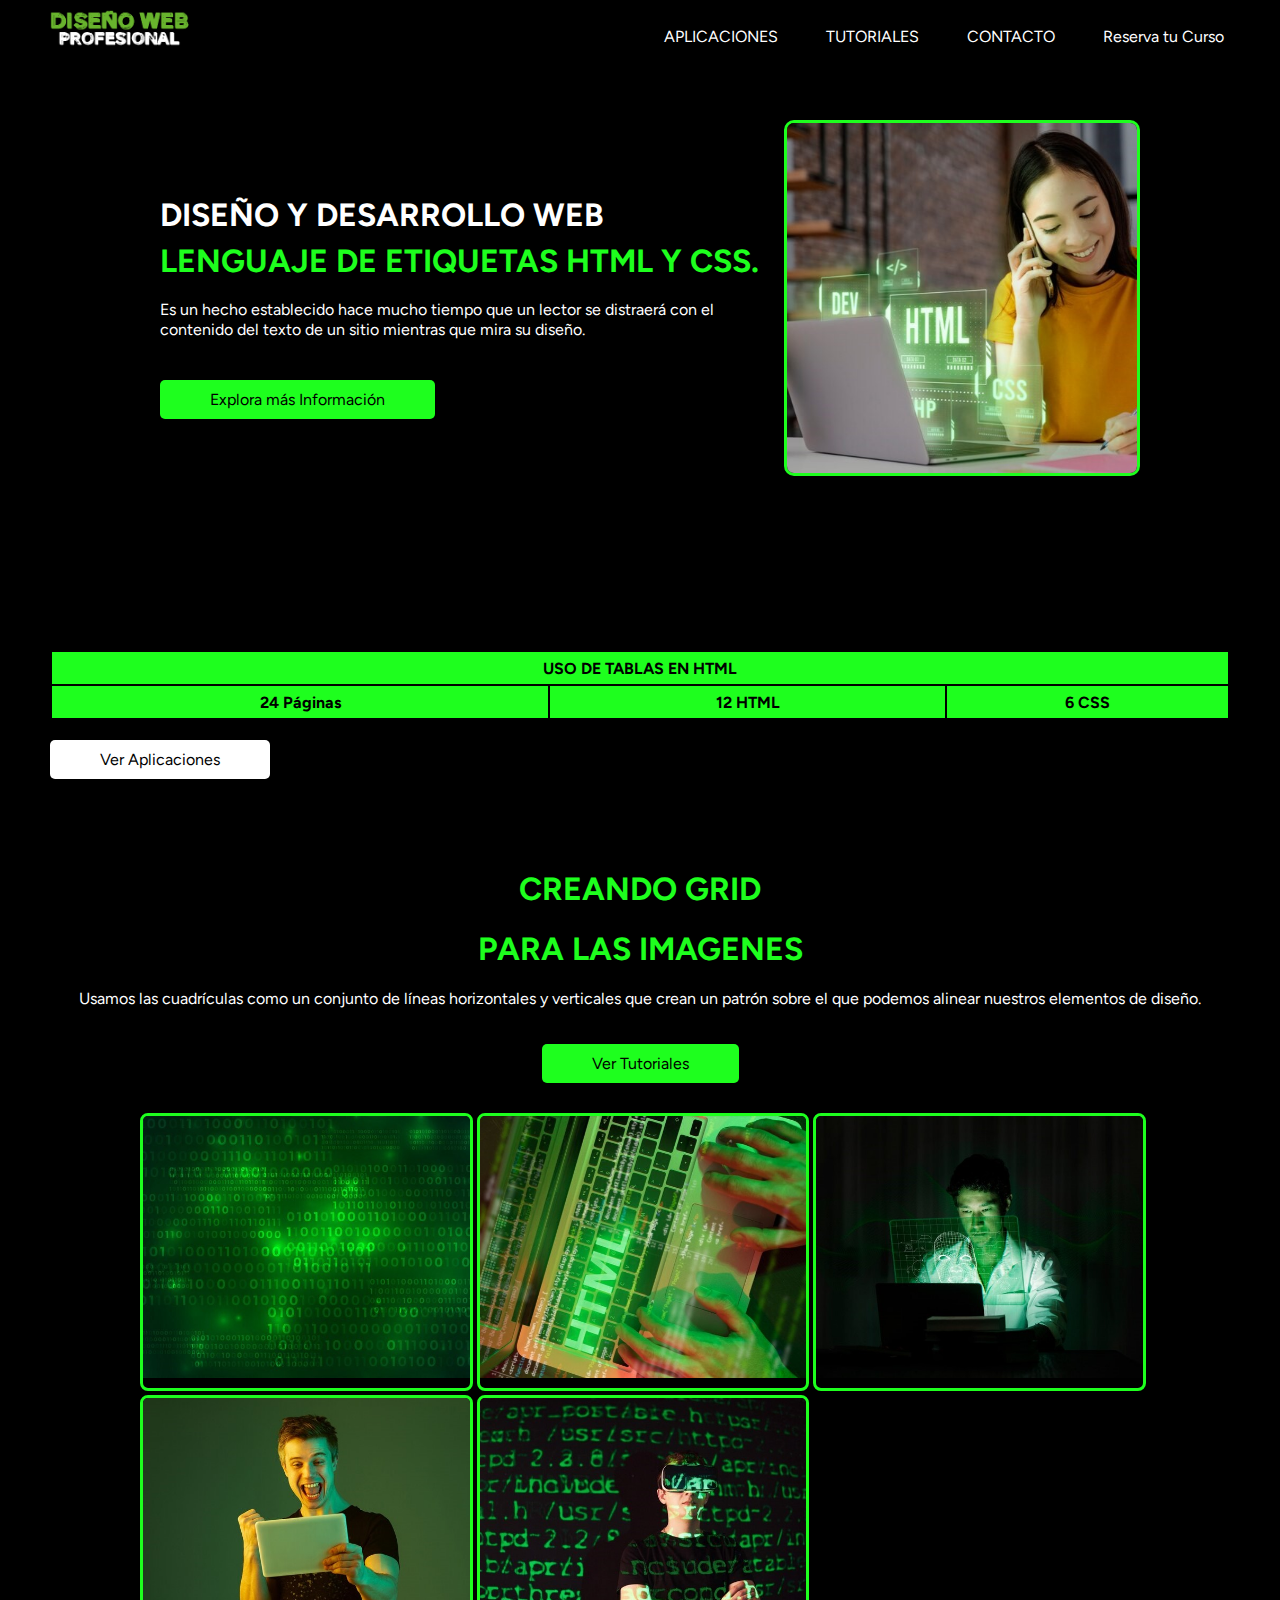
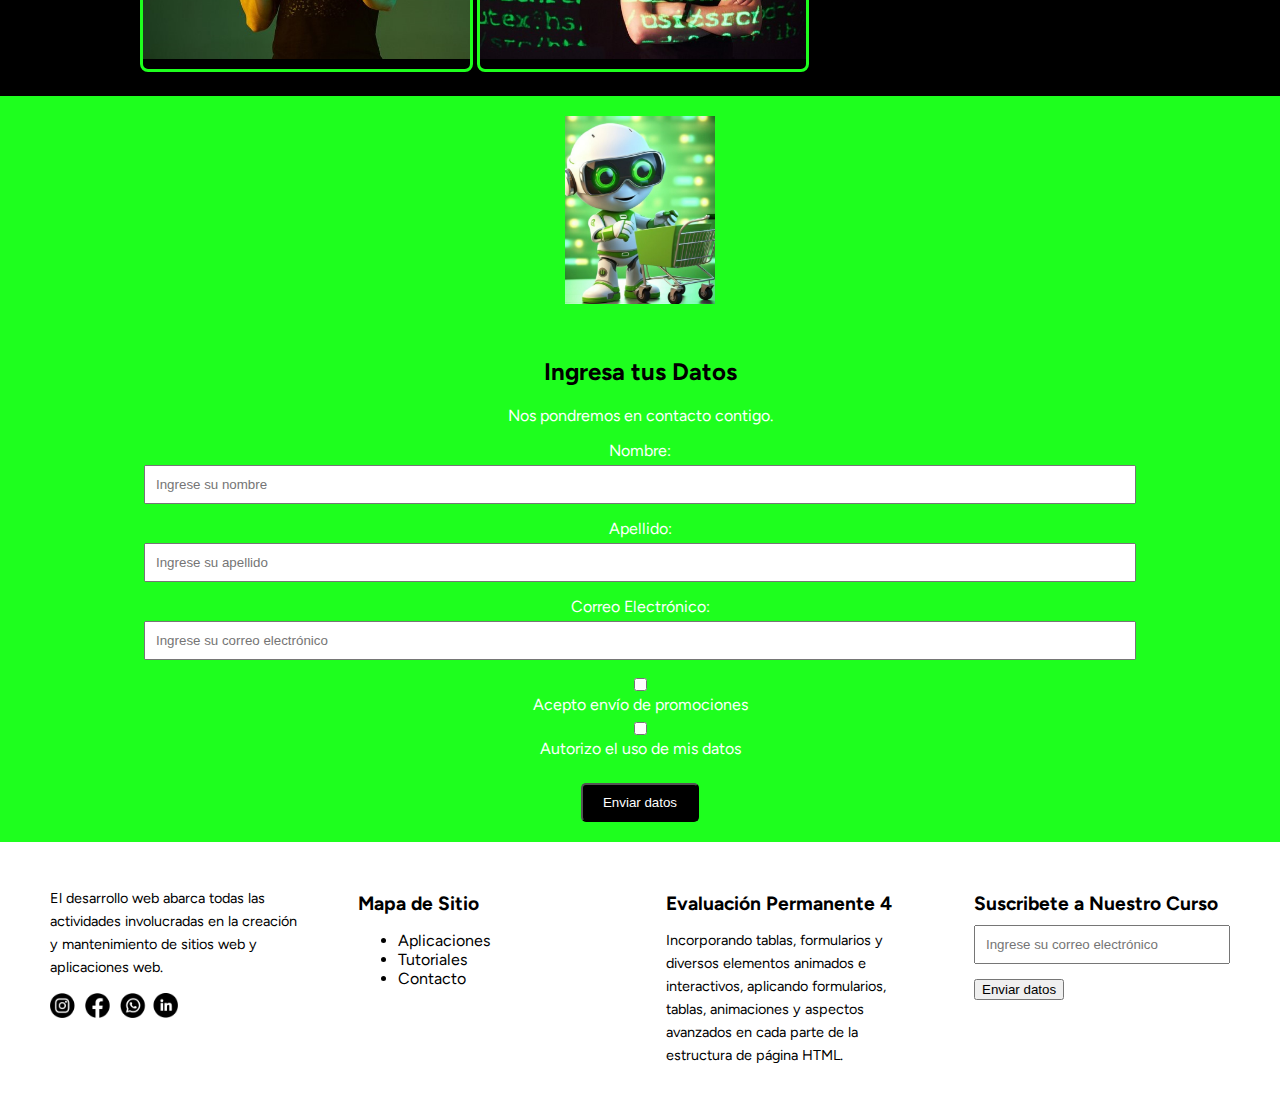
<file: ValentinaRodriguez_EvaFinal/index.html>
<!DOCTYPE html>
<html lang="es">
<head>
    <meta charset="UTF-8">
    <meta name="viewport" content="width=device-width, initial-scale=1.0">
    <title>EP4 DISEÑO WEB</title>
    <link rel="shortcut icon" href="image/favicon/robot01.png" type="image/x-icon">
    <link rel="stylesheet" href="css/inicio.css">
    <link href="https://fonts.googleapis.com/css2?family=Figtree:ital,wght@0,300..900;1,300..900&display=swap" rel="stylesheet">
</head>

<body>
    <header>
        <div class="cajaheader">
            <div class="logo">
                <a href="index.html"> <img src="image/logo.png"> </a>
            </div>
            <nav>
                <ul class="nav-menu">
                    <li><a href="aplicaciones.html" class="boton">APLICACIONES</a></li>
                    <li><a href="tutoriales.html" class="boton">TUTORIALES</a></li>
                    <li><a href="contacto.html" class="boton">CONTACTO</a></li>
                    <li><a href="#">Reserva tu Curso</a></li>
                </ul>
                <div class="menu-toggle">
                    <span></span>
                    <span></span>
                    <span></span>
                </div>
            </nav>
        </div>
    </header> 
    <section class="seccion-uno">
        <div class="contenedor-uno">
            <div class="division">
                <h1 class="txblanco">DISEÑO Y DESARROLLO WEB</h1>
                <h1 class="txverde">LENGUAJE DE ETIQUETAS HTML Y CSS.</h1>
                <p>Es un hecho establecido hace mucho tiempo que un lector se distraerá con el contenido del texto de un sitio mientras que mira su diseño.</p>
                    <a href=""> Explora más Información </a>
            </div>
            <div class="robot">
                <img src="image/seccion1.jpg">
            </div>
        </div>
    </section>
    <section class="seccion-tabla">
        <table>
            <tr>
                <th colspan="3"> USO DE TABLAS EN HTML </th>
            </tr>
            <tr>
                <th>24 Páginas</th>
                <th>12 HTML</th>
                <th>6 CSS</th>
            </tr>
        </table>
        <a href="">Ver Aplicaciones</a>
    </section>
    <section class="seccion-grid">
        <div class="titulo-grid">
            <h1>CREANDO GRID</h1>
            <h1>PARA LAS IMAGENES</h1>
            <p>Usamos las cuadrículas como un conjunto de líneas horizontales y verticales que crean un patrón sobre el que podemos alinear nuestros elementos de diseño. </p>
        </div>
        <div class="boton-grid">
            <a href="">Ver Tutoriales</a>
        </div>
        <div class="grid">
            <div class="grid-item">
                <img src="image/inicio/gridimg1.jpg" alt="Imagen 1" class="grid-image">
            </div>
            <div class="grid-item">
                <img src="image/inicio/gridimg2.jpg" alt="Imagen 2" class="grid-image">
            </div>
            <div class="grid-item">
                <img src="image/inicio/gridimg3.jpg" alt="Imagen 3" class="grid-image">
            </div>
            <div class="grid-item">
                <img src="image/inicio/gridimg4.jpg" alt="Imagen 4" class="grid-image">
            </div>
            <div class="grid-item">
                <img src="image/inicio/gridimg5.jpg" alt="Imagen 5" class="grid-image">
            </div>
        </div>
    </section>
    <section class="seccion-form">
        <div class="img-form">
            <img src="image/formimg.jpg">
        </div>
        <div class="caja-form">
            <h2>Ingresa tus Datos</h2>
            <p>Nos pondremos en contacto contigo.</p>
            <form action="#" method="post">
              <label for="first-name">Nombre:</label>
              <input type="text" id="first-name" name="first-name" placeholder="Ingrese su nombre" required maxlength="50">
        
              <label for="last-name">Apellido:</label>
              <input type="text" id="last-name" name="last-name" placeholder="Ingrese su apellido" required maxlength="50">

              <label for="email">Correo Electrónico:</label>
              <input type="email" id="email" name="email" placeholder="Ingrese su correo electrónico" required maxlength="100">

              <div class="checkbox-label">
                <input type="checkbox" id="policy" name="policy" required>
                <label for="policy">Acepto envío de promociones</label>

                <input type="checkbox" id="authorization" name="authorization" required>
                <label for="authorization">Autorizo el uso de mis datos</label>
              </div>
        
              <div class="buttons">
                <button type="submit" class="submit-btn">Enviar datos</button>
              </div>
            </form>
          </div>
    </section>
    <footer>
        <div class="footer-container">
            <div class="footer-section">
                <p>El desarrollo web abarca todas las actividades involucradas en la creación y mantenimiento de sitios web y aplicaciones web.</p>
                <img src="image/icons.png">
            </div>
            <div class="footer-section">
                <h3>Mapa de Sitio</h3>
                <ul>
                    <li>Aplicaciones</li>
                    <li>Tutoriales</li>
                    <li>Contacto</li>
                </ul>
            </div>
            <div class="footer-section">
                <h3>Evaluación Permanente 4 </h3>
                <p>Incorporando tablas, formularios y diversos elementos animados e interactivos, aplicando formularios, tablas, animaciones y aspectos avanzados en cada parte de la estructura de página HTML.</p>
            </div>
            <div class="footer-section">
                <h3>Suscribete a Nuestro Curso</h3>
                <label for="email"></label>
                <input type="email" id="email" name="email" placeholder="Ingrese su correo electrónico" required maxlength="100">
                <button type="submit" class="submit-btn">Enviar datos</button>
            </div>
        </div>
    </footer>    
</body>
</html>
</file>
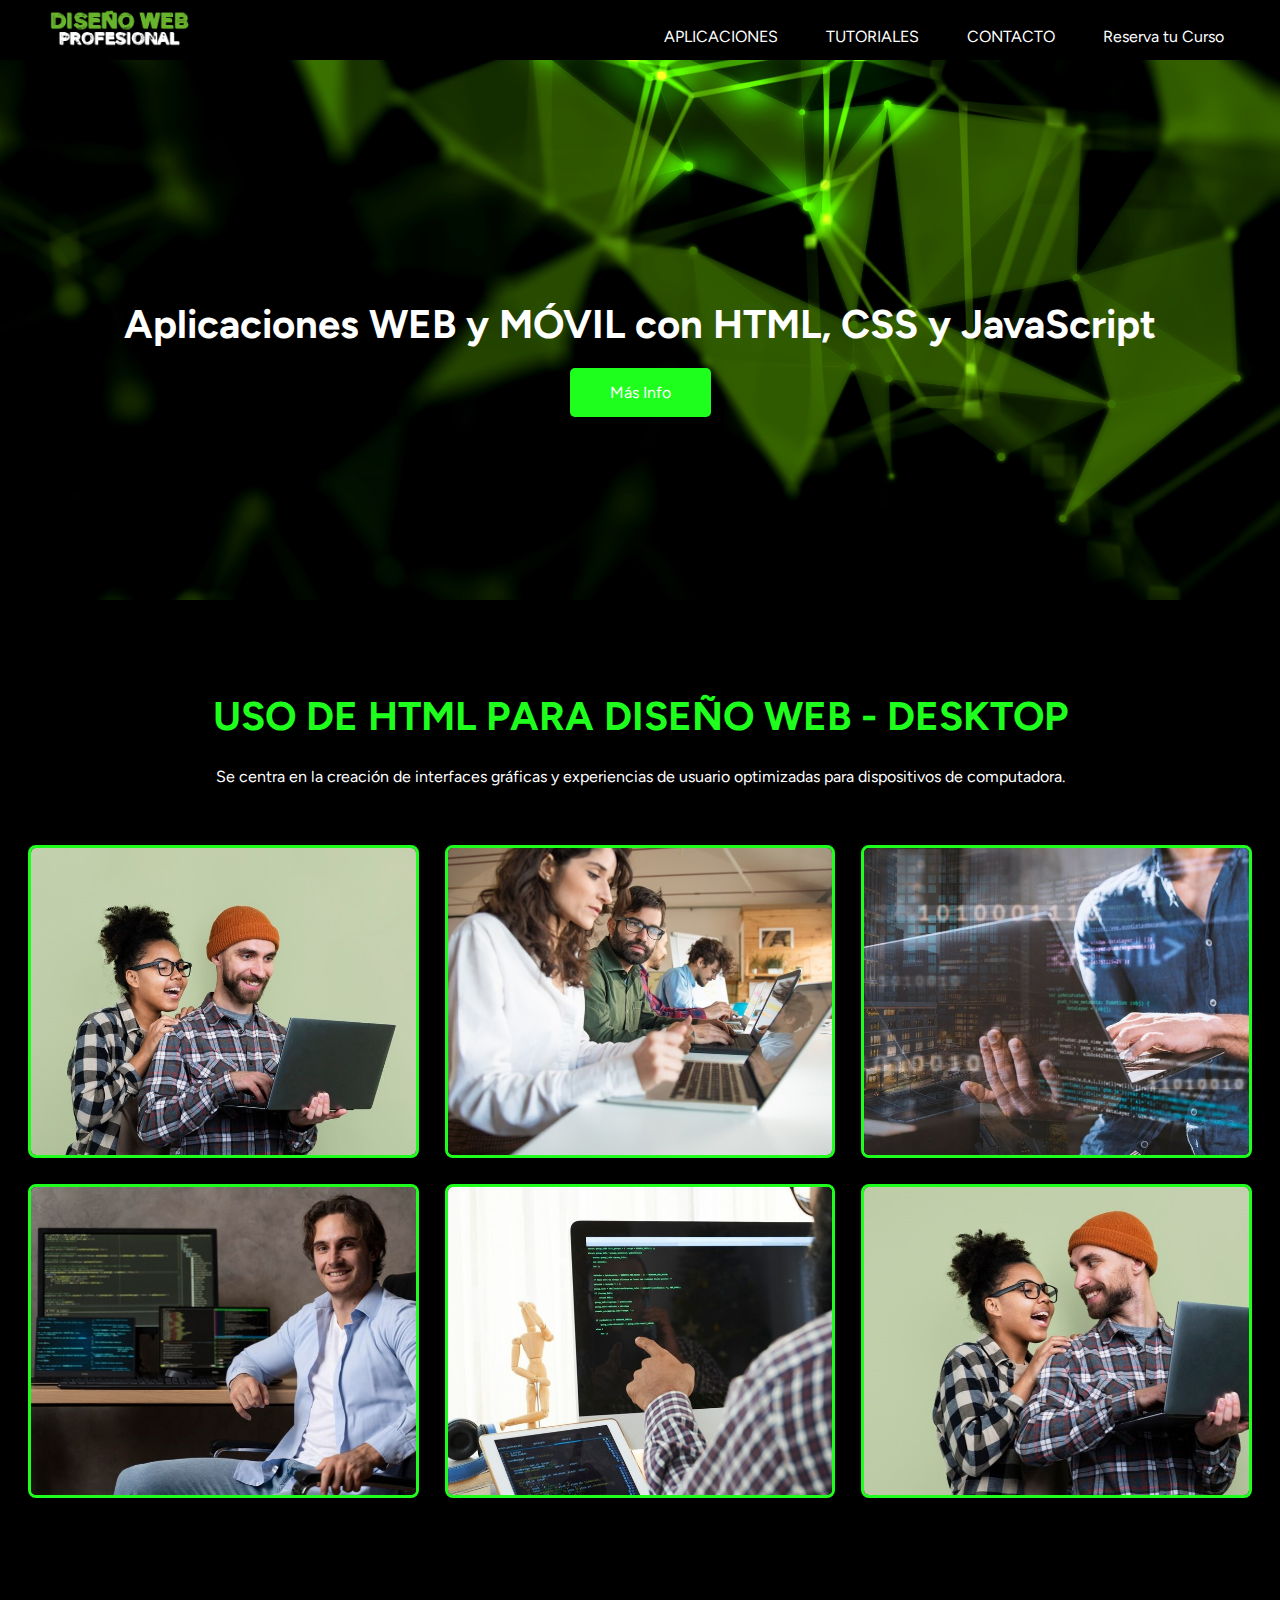
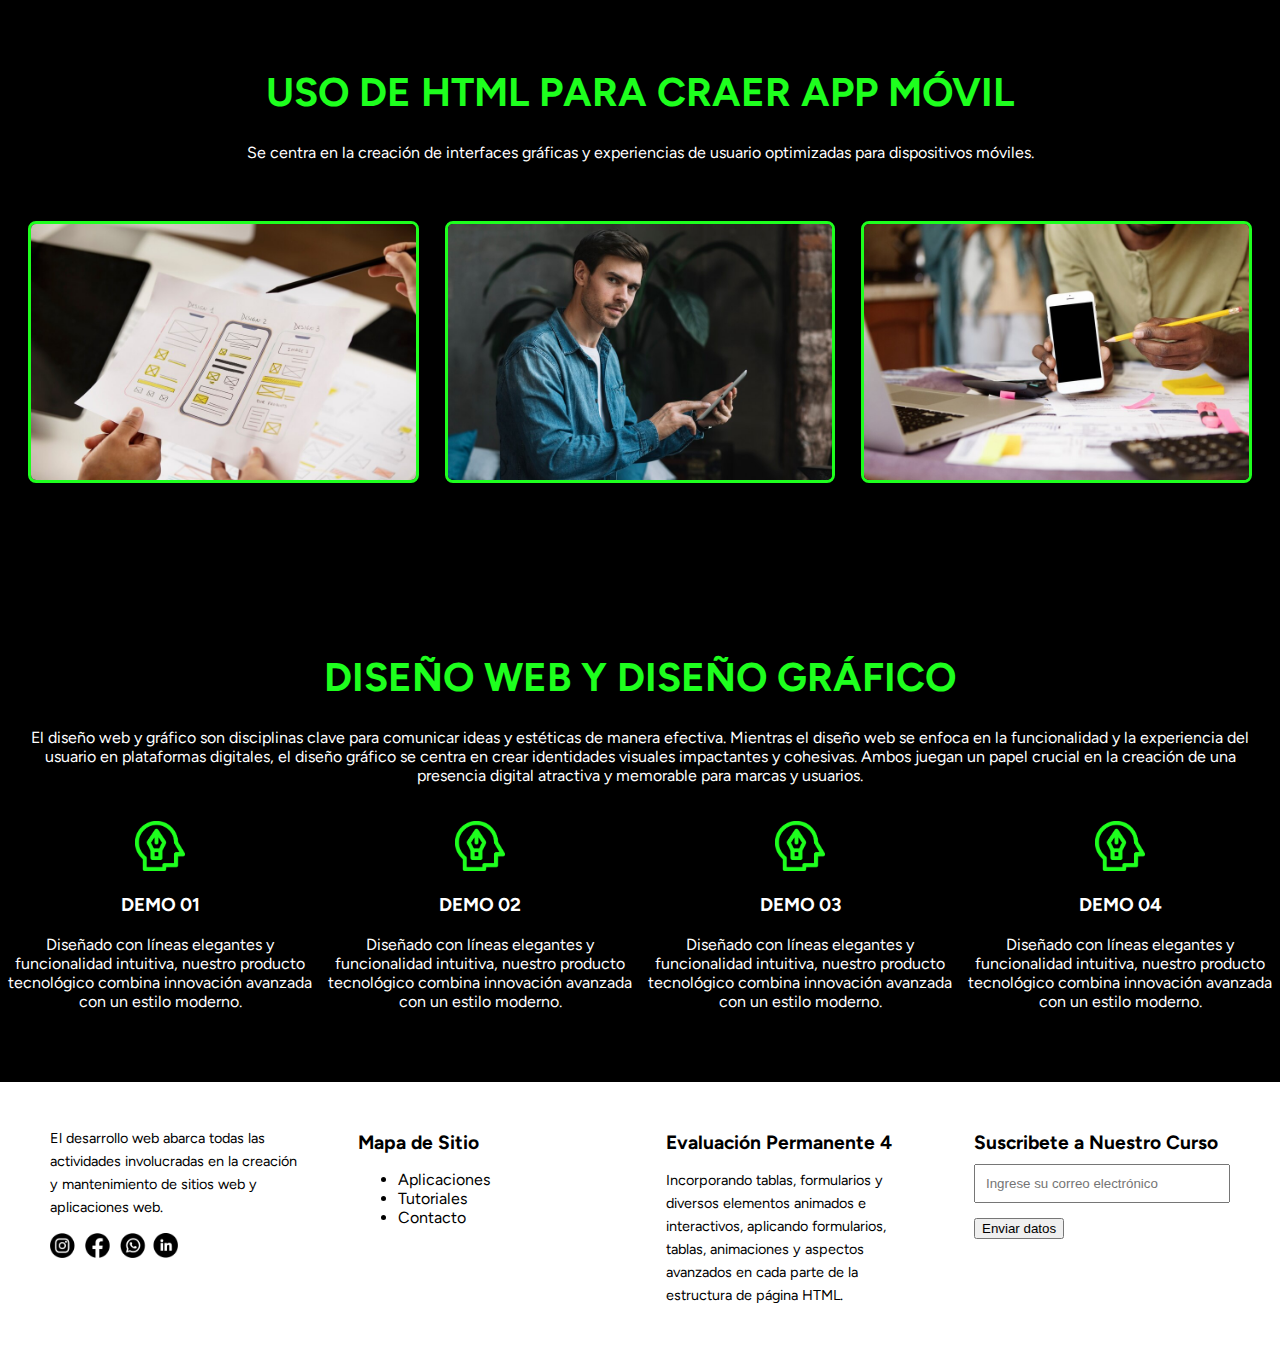
<file: ValentinaRodriguez_EvaFinal/aplicaciones.html>
<!DOCTYPE html>
<html lang="es">
<head>
    <meta charset="UTF-8">
    <meta name="viewport" content="width=device-width, initial-scale=1.0">
    <title>EP4 DISEÑO WEB</title>
    <link rel="shortcut icon" href="image/favicon/robot01.png" type="image/x-icon">
    <link rel="stylesheet" href="css/aplicaciones.css">
    <link href="https://fonts.googleapis.com/css2?family=Figtree:ital,wght@0,300..900;1,300..900&display=swap" rel="stylesheet">
</head>
<body>
    <header>
        <div class="cajaheader">
            <div class="logo">
                <a href="index.html"> <img src="image/logo.png"> </a>
            </div>
            <nav>
                <ul class="nav-menu">
                    <li><a href="aplicaciones.html" class="boton">APLICACIONES</a></li>
                    <li><a href="tutoriales.html" class="boton">TUTORIALES</a></li>
                    <li><a href="contacto.html" class="boton">CONTACTO</a></li>
                    <li><a href="#">Reserva tu Curso</a></li>
                </ul>
                <div class="menu-toggle">
                    <span></span>
                    <span></span>
                    <span></span>
                </div>
            </nav>
        </div>
    </header> 
    <section class="primera-seccion">
        <div class="contenedor1">
            <h1>Aplicaciones WEB y MÓVIL con HTML, CSS y JavaScript</h1>
            <a href="" class="boton1"> Más Info</a>
        </div>
    </section>
    <section class="segunda-seccion">
        <div class="titulo">
            <h1>USO DE HTML PARA DISEÑO WEB - DESKTOP</h1>
            <p>Se centra en la creación de interfaces gráficas y experiencias de usuario optimizadas para dispositivos de computadora.</p>
        </div>
        <div class="gallery">
            <div class="gallery-item">
                <img src="image/aplic/apimg1.jpg" alt="Imagen 1">
            </div>
            <div class="gallery-item">
                <img src="image/aplic/apimg2.jpg" alt="Imagen 2">
            </div>
            <div class="gallery-item">
                <img src="image/aplic/apimg3.jpg" alt="Imagen 3">
            </div>
            <div class="gallery-item">
                <img src="image/aplic/apimg4.jpg" alt="Imagen 4">
            </div>
            <div class="gallery-item">
                <img src="image/aplic/apimg5.jpg" alt="Imagen 5">
            </div>
            <div class="gallery-item">
                <img src="image/aplic/apimg6.jpg" alt="Imagen 6">
            </div>
        </div>
    </section>
    <section class="tercera-seccion">
        <div class="titulo">
            <h1>USO DE HTML PARA CRAER APP MÓVIL</h1>
            <p>Se centra en la creación de interfaces gráficas y experiencias de usuario optimizadas para dispositivos móviles.</p>
        </div>
        <div class="gallery">
            <div class="gallery-item">
                <img src="image/aplic/movimg1.jpg" alt="Imagen 1">
            </div>
            <div class="gallery-item">
                <img src="image/aplic/movimg2.jpg" alt="Imagen 2">
            </div>
            <div class="gallery-item">
                <img src="image/aplic/movimg3.jpg" alt="Imagen 3">
            </div>
    </section>
    <section class="cuarta-seccion">
        <div class="titulo">
            <h1>DISEÑO WEB Y DISEÑO GRÁFICO</h1>
            <p>El diseño web y gráfico son disciplinas clave para comunicar ideas y estéticas de manera efectiva. Mientras el diseño web se enfoca en la funcionalidad y la experiencia del usuario en plataformas digitales, el diseño gráfico se centra en crear identidades visuales impactantes y cohesivas. Ambos juegan un papel crucial en la creación de una presencia digital atractiva y memorable para marcas y usuarios.</p>
        </div>
        <div class="contenedores4">
            <div class="div4">
                <img src="image/aplic/diseño.png" alt="">
                <h3>DEMO 01</h3>
                <p>Diseñado con líneas elegantes y funcionalidad intuitiva, nuestro producto tecnológico combina innovación avanzada con un estilo moderno.</p>
            </div>
            <div class="div4">
                <img src="image/aplic/diseño.png" alt="">
                <h3>DEMO 02</h3>
                <p>Diseñado con líneas elegantes y funcionalidad intuitiva, nuestro producto tecnológico combina innovación avanzada con un estilo moderno.</p>
            </div>
            <div class="div4">
                <img src="image/aplic/diseño.png" alt="">
                <h3>DEMO 03</h3>
                <p>Diseñado con líneas elegantes y funcionalidad intuitiva, nuestro producto tecnológico combina innovación avanzada con un estilo moderno.</p>
            </div>
            <div class="div4">
                <img src="image/aplic/diseño.png" alt="">
                <h3>DEMO 04</h3>
                <p>Diseñado con líneas elegantes y funcionalidad intuitiva, nuestro producto tecnológico combina innovación avanzada con un estilo moderno.</p>
            </div>
        </div>
    </section>
    <footer>
        <div class="footer-container">
            <div class="footer-section">
                <p>El desarrollo web abarca todas las actividades involucradas en la creación y mantenimiento de sitios web y aplicaciones web.</p>
                <img src="image/icons.png">
            </div>
            <div class="footer-section">
                <h3>Mapa de Sitio</h3>
                <ul>
                    <li>Aplicaciones</li>
                    <li>Tutoriales</li>
                    <li>Contacto</li>
                </ul>
            </div>
            <div class="footer-section">
                <h3>Evaluación Permanente 4 </h3>
                <p>Incorporando tablas, formularios y diversos elementos animados e interactivos, aplicando formularios, tablas, animaciones y aspectos avanzados en cada parte de la estructura de página HTML.</p>
            </div>
            <div class="footer-section">
                <h3>Suscribete a Nuestro Curso</h3>
                <label for="email"></label>
                <input type="email" id="email" name="email" placeholder="Ingrese su correo electrónico" required maxlength="100">
                <button type="submit" class="submit-btn">Enviar datos</button>
            </div>
        </div>
    </footer>
</body>
</html>
</file>
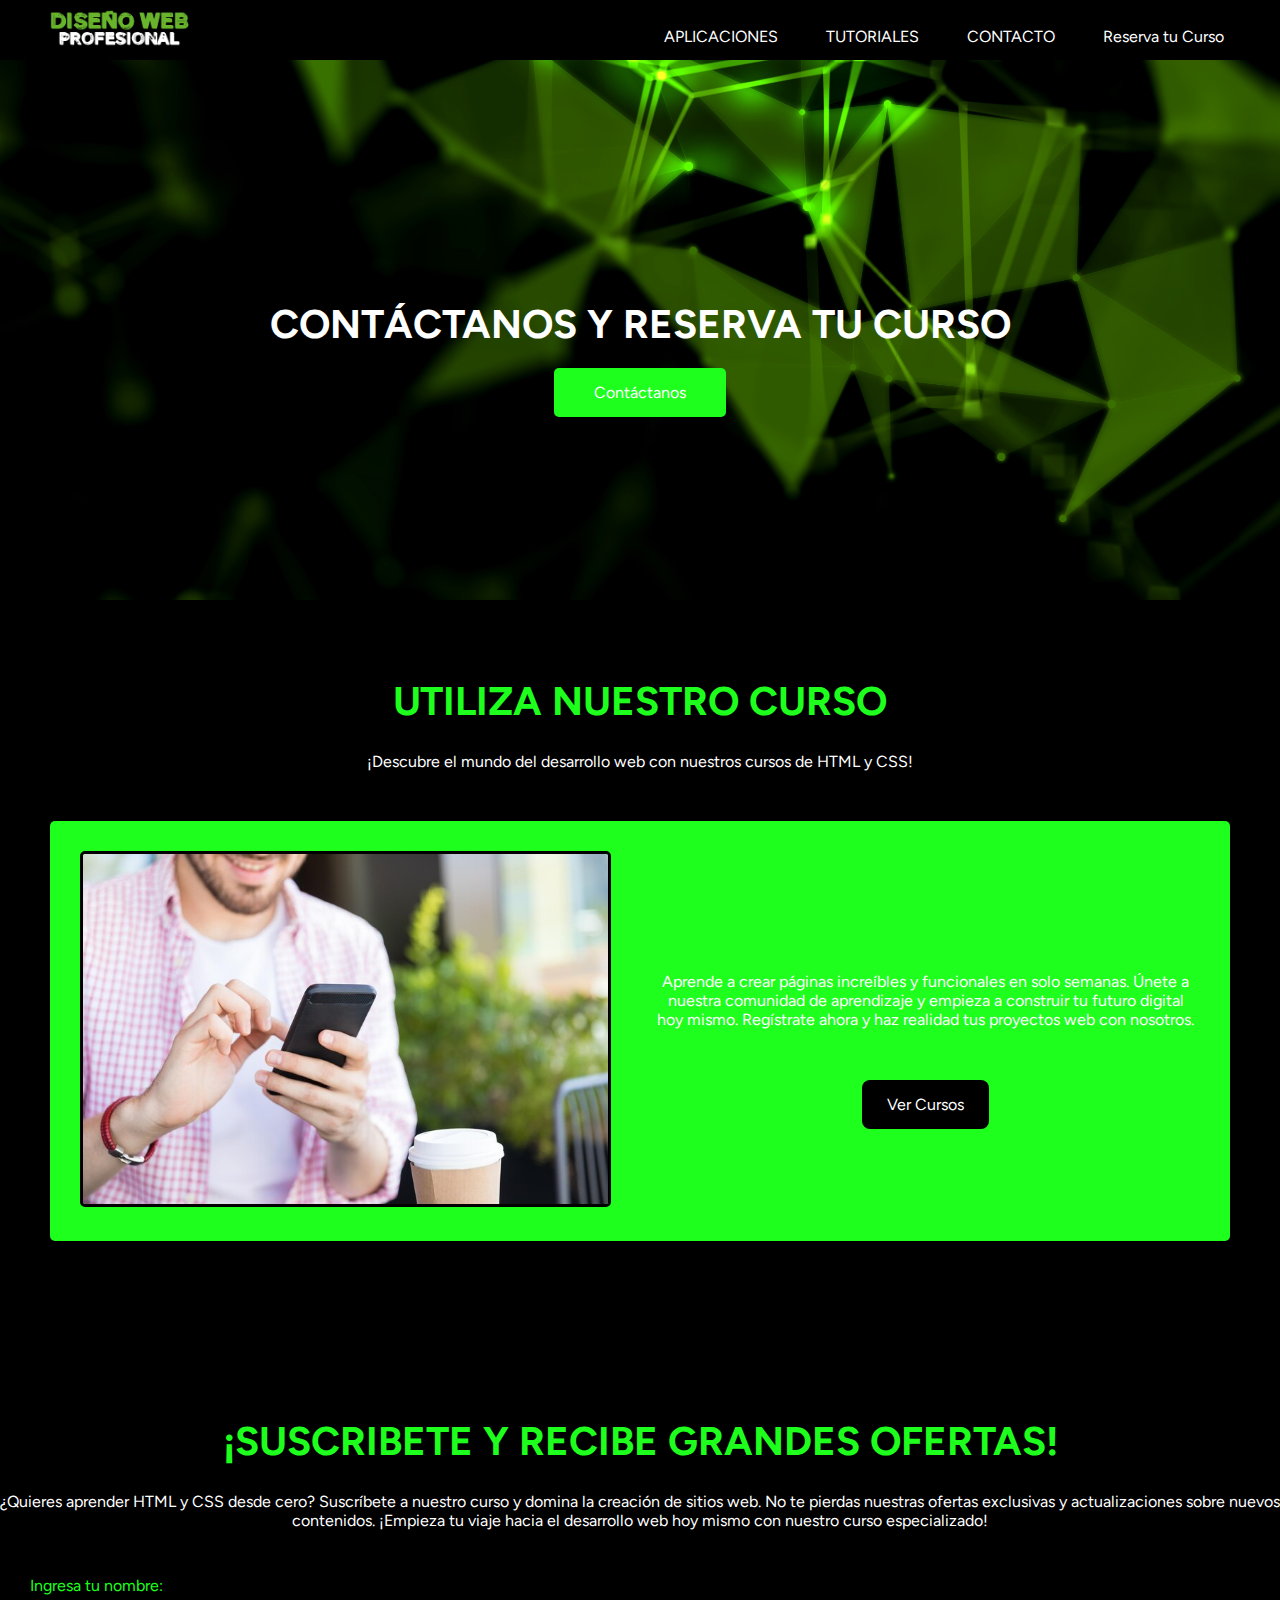
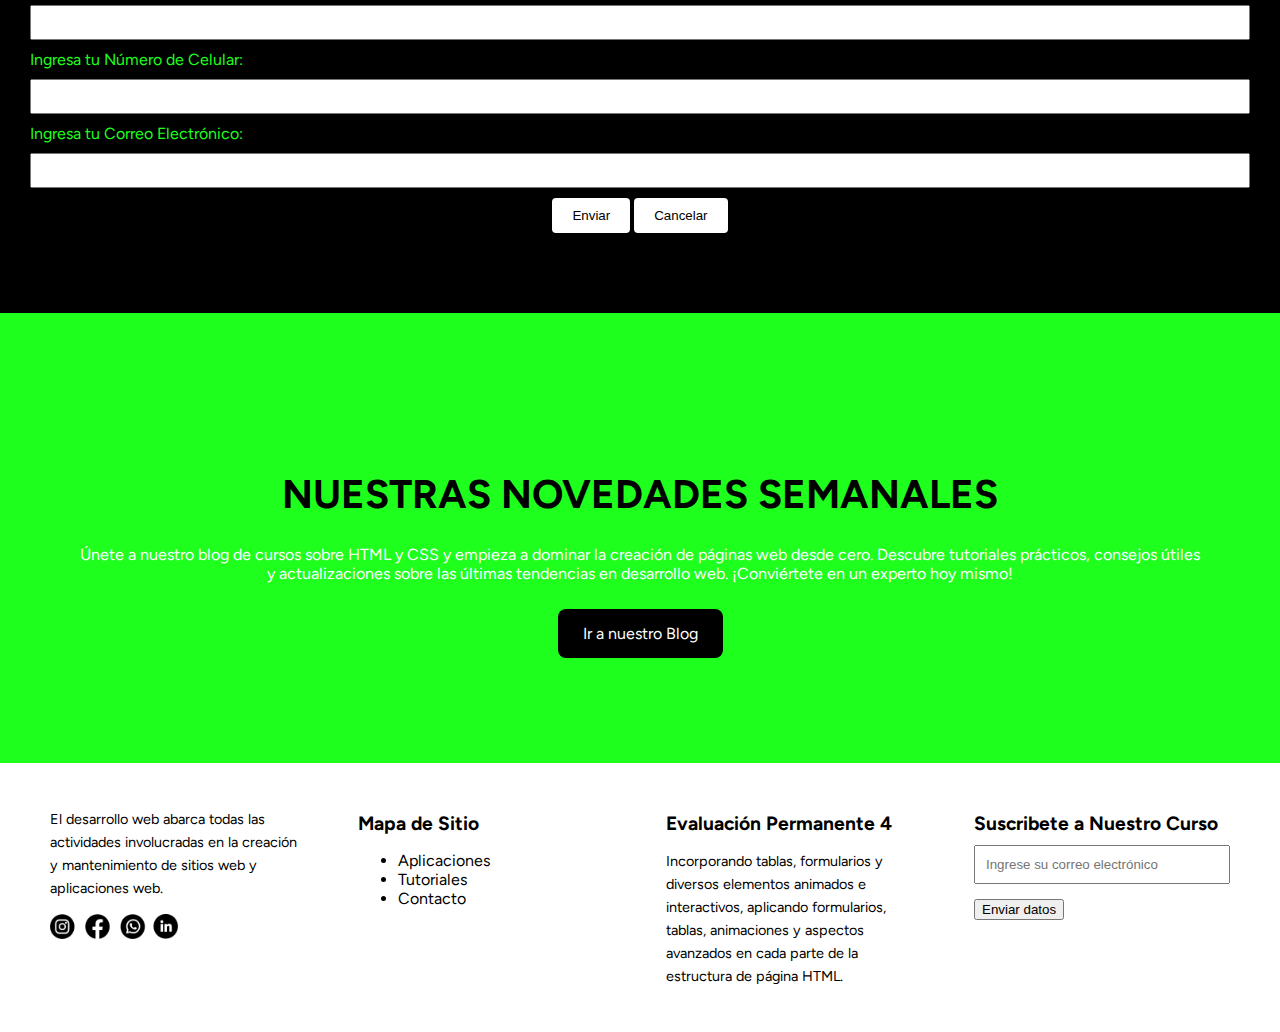
<file: ValentinaRodriguez_EvaFinal/contacto.html>
<!DOCTYPE html>
<html lang="es">
<head>
    <meta charset="UTF-8">
    <meta name="viewport" content="width=device-width, initial-scale=1.0">
    <title>EP4 DISEÑO WEB</title>
    <link rel="shortcut icon" href="image/favicon/robot01.png" type="image/x-icon">
    <link rel="stylesheet" href="css/contacto.css">
    <link href="https://fonts.googleapis.com/css2?family=Figtree:ital,wght@0,300..900;1,300..900&display=swap" rel="stylesheet">
</head>
<body>
    <header>
        <div class="cajaheader">
            <div class="logo">
                <a href="index.html"> <img src="image/logo.png"> </a>
            </div>
            <nav>
                <ul class="nav-menu">
                    <li><a href="aplicaciones.html" class="boton">APLICACIONES</a></li>
                    <li><a href="tutoriales.html" class="boton">TUTORIALES</a></li>
                    <li><a href="contacto.html" class="boton">CONTACTO</a></li>
                    <li><a href="#">Reserva tu Curso</a></li>
                </ul>
                <div class="menu-toggle">
                    <span></span>
                    <span></span>
                    <span></span>
                </div>
            </nav>
        </div>
    </header>
    <section class="primera-seccion">
        <div class="contenedor1">
            <h1>CONTÁCTANOS Y RESERVA TU CURSO</h1>
            <a href="" class="boton1">Contáctanos</a>
        </div>
    </section>
    <section class="segunda-seccion">
        <div>
            <h1>UTILIZA NUESTRO CURSO</h1>
            <p>¡Descubre el mundo del desarrollo web con nuestros cursos de HTML y CSS!</p>
        </div>
        <div class="contenedorc">
            <div class="imagen4">
                <img src="image/contacto/contactimg.jpg" alt="">
            </div>
            <div class="contactotexto">
                <p>Aprende a crear páginas increíbles y funcionales en solo semanas. Únete a nuestra comunidad de aprendizaje y empieza a construir tu futuro digital hoy mismo. Regístrate ahora y haz realidad tus proyectos web con nosotros.</p>
                <a href="" class="boton4">Ver Cursos</a>
            </div>
        </div>
    </section>
    <section class="tercera-seccion">
        <div>
            <h1>¡SUSCRIBETE Y RECIBE GRANDES OFERTAS!</h1>
            <p>¿Quieres aprender HTML y CSS desde cero? Suscríbete a nuestro curso y domina la creación de sitios web. No te pierdas nuestras ofertas exclusivas y actualizaciones sobre nuevos contenidos. ¡Empieza tu viaje hacia el desarrollo web hoy mismo con nuestro curso especializado!</p>
        </div>
        <div class="formcontacto">
            <form action="#" method="post">
                <label for="nombre">Ingresa tu nombre:</label>
                <input type="text" id="nombre" name="nombre" required>
                
                <label for="telefono">Ingresa tu Número de Celular:</label>
                <input type="tel" id="telefono" name="telefono" pattern="[0-9]{10}" required>
                
                <label for="correo"> Ingresa tu Correo Electrónico:</label>
                <input type="email" id="correo" name="correo" required>
                
                <input type="submit" value="Enviar">
                <input type="button" value="Cancelar" onclick="window.location.href='cancelar.html';">
            </form>
        </div>
    </section>
    <section class="cuarta-seccion">
        <div class="contenedor4">
            <h1>NUESTRAS NOVEDADES SEMANALES</h1>
            <p>Únete a nuestro blog de cursos sobre HTML y CSS y empieza a dominar la creación de páginas web desde cero. Descubre tutoriales prácticos, consejos útiles y actualizaciones sobre las últimas tendencias en desarrollo web. ¡Conviértete en un experto hoy mismo!</p>
            <a href="" class="boton4">Ir a nuestro Blog</a>
        </div>
    </section>
    <footer>
        <div class="footer-container">
            <div class="footer-section">
                <p>El desarrollo web abarca todas las actividades involucradas en la creación y mantenimiento de sitios web y aplicaciones web.</p>
                <img src="image/icons.png">
            </div>
            <div class="footer-section">
                <h3>Mapa de Sitio</h3>
                <ul>
                    <li>Aplicaciones</li>
                    <li>Tutoriales</li>
                    <li>Contacto</li>
                </ul>
            </div>
            <div class="footer-section">
                <h3>Evaluación Permanente 4 </h3>
                <p>Incorporando tablas, formularios y diversos elementos animados e interactivos, aplicando formularios, tablas, animaciones y aspectos avanzados en cada parte de la estructura de página HTML.</p>
            </div>
            <div class="footer-section">
                <h3>Suscribete a Nuestro Curso</h3>
                <label for="email"></label>
                <input type="email" id="email" name="email" placeholder="Ingrese su correo electrónico" required maxlength="100">
                <button type="submit" class="submit-btn">Enviar datos</button>
            </div>
        </div>
    </footer>
</body>
</html>
</file>
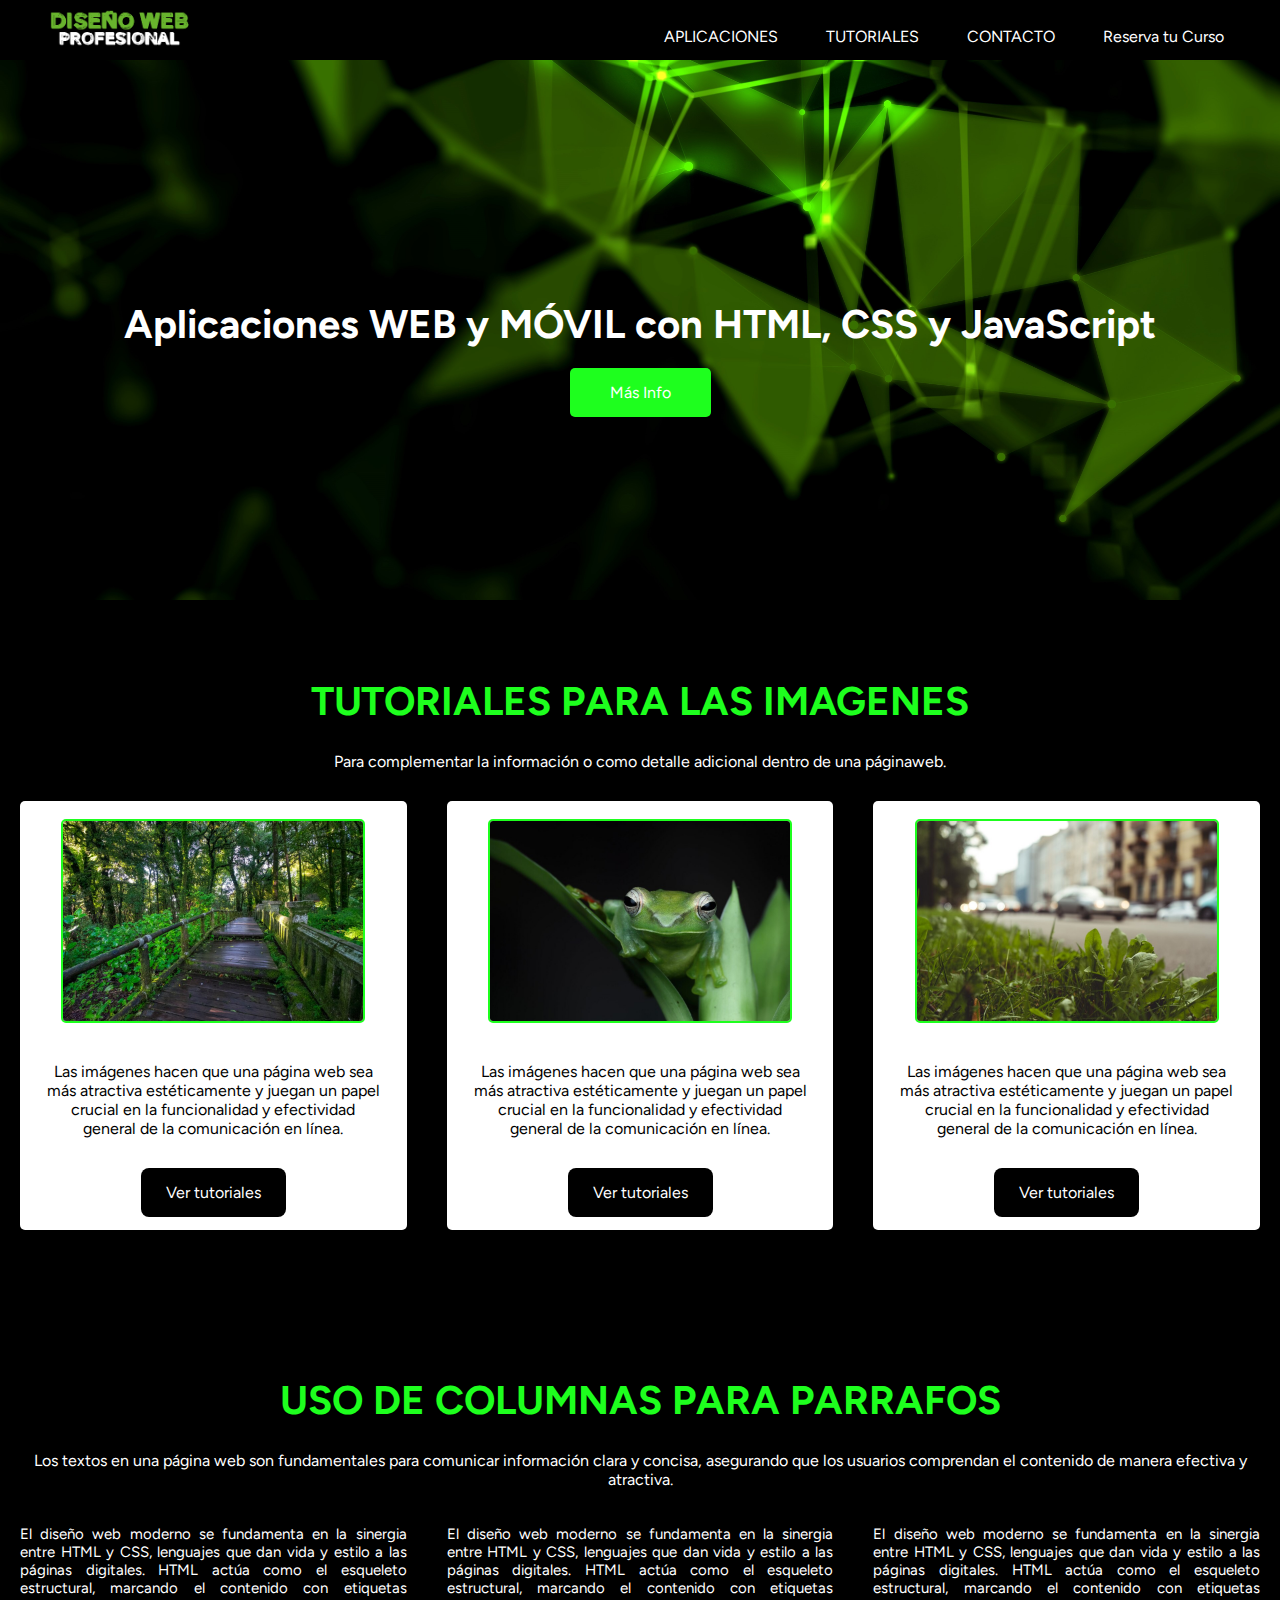
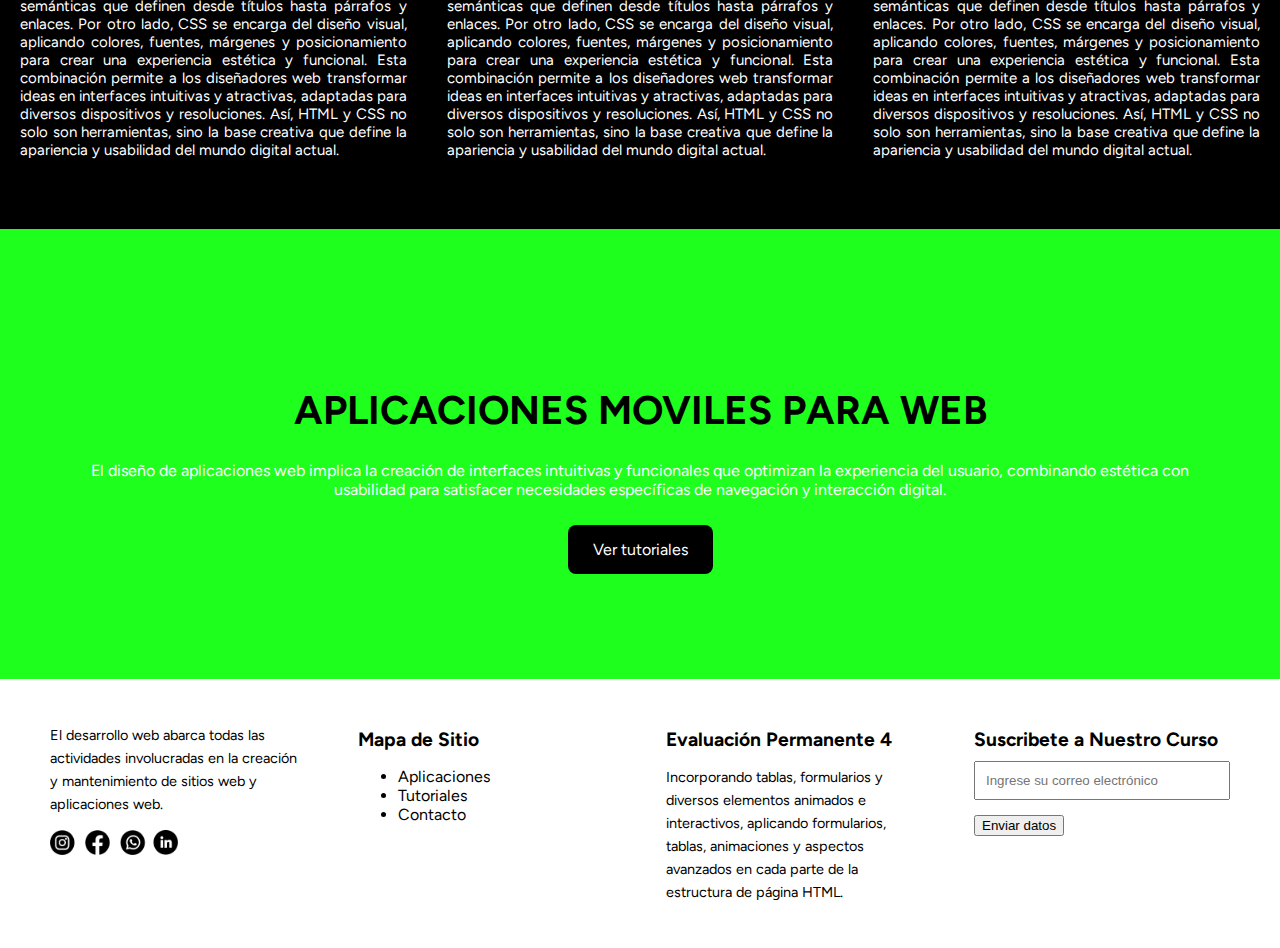
<file: ValentinaRodriguez_EvaFinal/tutoriales.html>
<!DOCTYPE html>
<html lang="es">
<head>
    <meta charset="UTF-8">
    <meta name="viewport" content="width=device-width, initial-scale=1.0">
    <title>EP4 DISEÑO WEB</title>
    <link rel="shortcut icon" href="image/favicon/robot01.png" type="image/x-icon">
    <link rel="stylesheet" href="css/tutoriales.css">
    <link href="https://fonts.googleapis.com/css2?family=Figtree:ital,wght@0,300..900;1,300..900&display=swap" rel="stylesheet">
</head>
<body>
    <header>
        <div class="cajaheader">
            <div class="logo">
                <a href="index.html"> <img src="image/logo.png"> </a>
            </div>
            <nav>
                <ul class="nav-menu">
                    <li><a href="aplicaciones.html" class="boton">APLICACIONES</a></li>
                    <li><a href="tutoriales.html" class="boton">TUTORIALES</a></li>
                    <li><a href="contacto.html" class="boton">CONTACTO</a></li>
                    <li><a href="#">Reserva tu Curso</a></li>
                </ul>
                <div class="menu-toggle">
                    <span></span>
                    <span></span>
                    <span></span>
                </div>
            </nav>
        </div>
    </header>
    <section class="primera-seccion">
        <div class="contenedor1">
            <h1>Aplicaciones WEB y MÓVIL con HTML, CSS y JavaScript</h1>
            <a href="" class="boton1"> Más Info</a>
        </div>
    </section> 
    <section class="segunda-seccion">
        <div class="titulo">
            <h1>TUTORIALES PARA LAS IMAGENES</h1>
            <p>Para complementar la información o como detalle adicional dentro de una páginaweb.</p>
        </div>
        <div class="cajatutoriales">
            <div class="tutorial1">
                <img src="image/tuto/tuto1.jpg" alt="">
                <p>Las imágenes hacen que una página web sea más atractiva estéticamente y juegan un papel crucial en la funcionalidad y efectividad general de la comunicación en línea.</p>
                <a href="" class="tutoboton">Ver tutoriales</a>
            </div>
            <div class="tutorial1">
                <img src="image/tuto/tuto2.jpg" alt="">
                <p>Las imágenes hacen que una página web sea más atractiva estéticamente y juegan un papel crucial en la funcionalidad y efectividad general de la comunicación en línea.</p>
                <a href="" class="tutoboton">Ver tutoriales</a>
            </div>
            <div class="tutorial1">
                <img src="image/tuto/tuto3.jpg" alt="">
                <p>Las imágenes hacen que una página web sea más atractiva estéticamente y juegan un papel crucial en la funcionalidad y efectividad general de la comunicación en línea.</p>
                <a href="" class="tutoboton">Ver tutoriales</a>
            </div>
        </div>
    </section>
    <section class="tercera-seccion">
            <h1>USO DE COLUMNAS PARA PARRAFOS</h1>
            <p>Los textos en una página web son fundamentales para comunicar información clara y concisa, asegurando que los usuarios comprendan el contenido de manera efectiva y atractiva.</p>
        </div>
        <div class="parrafos">
            <div>
                <p>El diseño web moderno se fundamenta en la sinergia entre HTML y CSS, lenguajes que dan vida y estilo a las páginas digitales. HTML actúa como el esqueleto estructural, marcando el contenido con etiquetas semánticas que definen desde títulos hasta párrafos y enlaces. Por otro lado, CSS se encarga del diseño visual, aplicando colores, fuentes, márgenes y posicionamiento para crear una experiencia estética y funcional. Esta combinación permite a los diseñadores web transformar ideas en interfaces intuitivas y atractivas, adaptadas para diversos dispositivos y resoluciones. Así, HTML y CSS no solo son herramientas, sino la base creativa que define la apariencia y usabilidad del mundo digital actual.</p>
            </div>
            <div>
                <p>El diseño web moderno se fundamenta en la sinergia entre HTML y CSS, lenguajes que dan vida y estilo a las páginas digitales. HTML actúa como el esqueleto estructural, marcando el contenido con etiquetas semánticas que definen desde títulos hasta párrafos y enlaces. Por otro lado, CSS se encarga del diseño visual, aplicando colores, fuentes, márgenes y posicionamiento para crear una experiencia estética y funcional. Esta combinación permite a los diseñadores web transformar ideas en interfaces intuitivas y atractivas, adaptadas para diversos dispositivos y resoluciones. Así, HTML y CSS no solo son herramientas, sino la base creativa que define la apariencia y usabilidad del mundo digital actual.</p>
            </div>
            <div>
                <p>El diseño web moderno se fundamenta en la sinergia entre HTML y CSS, lenguajes que dan vida y estilo a las páginas digitales. HTML actúa como el esqueleto estructural, marcando el contenido con etiquetas semánticas que definen desde títulos hasta párrafos y enlaces. Por otro lado, CSS se encarga del diseño visual, aplicando colores, fuentes, márgenes y posicionamiento para crear una experiencia estética y funcional. Esta combinación permite a los diseñadores web transformar ideas en interfaces intuitivas y atractivas, adaptadas para diversos dispositivos y resoluciones. Así, HTML y CSS no solo son herramientas, sino la base creativa que define la apariencia y usabilidad del mundo digital actual.</p>
            </div>
        </div>
    </section>
    <section class="cuarta-seccion">
        <div class="contenedor4">
            <h1>APLICACIONES MOVILES PARA WEB</h1>
            <p>El diseño de aplicaciones web implica la creación de interfaces intuitivas y funcionales que optimizan la experiencia del usuario, combinando estética con usabilidad para satisfacer necesidades específicas de navegación y interacción digital.</p>
            <a href="" class="boton4">Ver tutoriales</a>
        </div>
    </section>
    <footer>
        <div class="footer-container">
            <div class="footer-section">
                <p>El desarrollo web abarca todas las actividades involucradas en la creación y mantenimiento de sitios web y aplicaciones web.</p>
                <img src="image/icons.png">
            </div>
            <div class="footer-section">
                <h3>Mapa de Sitio</h3>
                <ul>
                    <li>Aplicaciones</li>
                    <li>Tutoriales</li>
                    <li>Contacto</li>
                </ul>
            </div>
            <div class="footer-section">
                <h3>Evaluación Permanente 4 </h3>
                <p>Incorporando tablas, formularios y diversos elementos animados e interactivos, aplicando formularios, tablas, animaciones y aspectos avanzados en cada parte de la estructura de página HTML.</p>
            </div>
            <div class="footer-section">
                <h3>Suscribete a Nuestro Curso</h3>
                <label for="email"></label>
                <input type="email" id="email" name="email" placeholder="Ingrese su correo electrónico" required maxlength="100">
                <button type="submit" class="submit-btn">Enviar datos</button>
            </div>
        </div>
    </footer>
</body>
</html>
</file>
<file: ValentinaRodriguez_EvaFinal/css/inicio.css>
body {
    font-family: "Figtree";
    margin: 0;
    padding: 0;
}

/* header con menu */
header {
    background-color: #000;
    color: #1eff1e;
    height: 60px;
    width: 100%;
    font-family: "Figtree";
    position: fixed;
    z-index: 1000;
}

.logo img {
    height: 40px;
    padding: 9px;
}

.cajaheader {
    display: flex;
    justify-content: space-between;
    align-items: center;
    max-width: 1200px;
    margin: 0 auto;
    padding: 0 20px;
    z-index: 1000;
}

.nav {
    display: flex;
    justify-content: space-between;
    align-items: center;
    padding: 1rem;
}

.nav-menu {
    list-style: none;
    display: flex;
    gap: 1rem;
    margin: 0;
    margin-top: 10px;
}

.nav-menu li {
    margin: 10px 0;
}

.nav-menu a {
    text-decoration: none;
    color: #fff;
    border-radius: 50px;
    padding: 0.5rem 1rem;
}

.nav-menu a:hover {
    background: #1eff1e;
    border-radius: 50px;
}

.menu-toggle {
    display: none;
    flex-direction: column;
    cursor: pointer;
}

.menu-toggle span {
    height: 2px;
    width: 25px;
    background: #fff;
    margin: 4px 0;
}

@media (max-width: 768px) {
    .nav-menu {  
        display: none;
        flex-direction: column;
        width: 100%;
        text-align: center;
    }
     .nav-menu :active {
        display: flex;
    }
    .menu-toggle {
        display: flex;
    }
}

/* primera seccion */
.seccion-uno {
    background-color: #000;
    padding: 50px 0;
    font-family: "Figtree";
}

.contenedor-uno {
    max-width: 1000px;
    height: 500px;
    margin: 0 auto;
    display: flex;
    align-items: center;
    justify-content: space-around;
}

.division {
    flex: 1;
    text-align: left;
    padding: 0 20px;
}

.robot img {
    max-width: 100%;
    height: 350px;
    border: #1eff1e 3px solid;
    border-radius: 10px;
}

.division .txblanco {
    margin-top: 15px;
    margin-bottom: 5px;
    color: #ffffff;
}

.division .txverde {
    margin-top: 8px;
    margin-bottom: 20px;
    color: #1eff1e
}

.division p {
    line-height: 20px;
    margin-bottom: 20px;
    color: #fff;
}

.division a {
    display: inline-block;
    padding: 10px 50px;
    background-color:#1eff1e;
    color: #000;
    text-decoration: none;
    border-radius: 5px;
    margin-top: 20px;
    text-align: center;
}

.division a:hover {
    background-color: #fff;
}

@media only screen and (max-width: 768px) {
    .contenedor-uno {
        flex-direction: column; 
        height: auto; 
    }

    .division {
        text-align: center; 
        margin-bottom: 30px; 
    }

    .robot img {
        height: 300px;
    }

    .division a {
        padding: 10px 30px;
    }
}

/*seccion tabla*/

.seccion-tabla {
    background-color: #000;
    padding: 50px;
    font-family: "Figtree";
    align-items: center;
}

table {
    width: 100%;
}

th {
    background-color: #1eff1e;
    height: 30px;
}

.titulo-tabla tr {
    width: 100%;
}

.seccion-tabla a {
    display: inline-block;
    padding: 10px 50px;
    background-color:#ffffff;
    color: #000;
    text-decoration: none;
    border-radius: 5px;
    margin-top: 20px;
    text-align: center;
}

.seccion-tabla a:hover {
    background-color: #1eff1e;
}

/*seccion grid */

.seccion-grid {
    background-color: #000;
    padding: 50px 0;
    font-family: "Figtree";
    align-items: center;
    flex-direction: column;
    text-align: center;
}

.seccion-grid h1 {
    color: #1eff1e;
    text-align: center;
}

.seccion-grid p {
    color: #fff;
    text-align: center;
}

.seccion-grid {
    padding: 20px;
    text-align: center;
}

.seccion-grid h2 {
    margin-bottom: 20px;
}

.boton-grid a {
    display: inline-block;
    padding: 10px 50px;
    background-color:#1eff1e;
    color: #000;
    text-decoration: none;
    border-radius: 5px;
    margin-top: 20px;
    margin-bottom: 20px;
    text-align: center;
}

.boton-grid a:hover {
    background-color: #fff;
}

.grid {
    display: grid;
    grid-template-columns: repeat(3, 1fr);
    grid-template-rows: 1fr 1fr;
    gap: 10px;
    max-width: 1000px;
    margin: 0 auto; 
    padding: 10px;
}
  
.grid-item {
    width: 100%;
    height: 100%;
    text-align: center;
    overflow: hidden;
    border-radius: 8px; 
    box-shadow: 0 4px 8px rgba(0, 0, 0, 0.1);
    margin: 25x;
    border: #1eff1e 3px solid; 
}
  
.grid-item img {
    width: 100%;
    height: auto;
}
  
.grid-item:nth-child(4),
.grid-item:nth-child(5) {
    grid-column: span 1;
}


.grid-item:hover {
    transform: scale(1.05);
}

/*desktop styles*/
@media (min-width: 769px) {
    .grid-container{
        grid-template-columns: repeat(3, 1fr);
    }
}

/*tablet styles*/ 
@media (min-width: 481px) and (max-width: 768px) {
    .grid-container {
        grid-template-columns: repeat(2, 1fr);
    }
}

/* seccion form */

.seccion-form {
    background-color: #1eff1e;
    font-family: "Figtree";
    display: flex;
    flex-direction: column; 
    align-items: center; 
    justify-content: center; 
    text-align: center;
    padding: 20px;
}

.seccion-form img {
    width: 50%;
    max-width: 300px;
    margin-bottom: 30px;
}

.caja-form {
    max-width: 80%;
    width: 100%;
    text-align: center;
}

.caja-form input[type="text"],
.caja-form input[type="email"],
.caja-form textarea {
    width: 100%;
    padding: 10px; 
    margin-bottom: 15px;
    box-sizing: border-box; 
}

.caja-form label {
    display: block; 
    margin-bottom: 5px;
    color: #fff;
}

.caja-form button {
    padding: 10px 20px;
    background-color:#000000;
    color: #fff;
    border-radius: 5px;
    margin-top: 20px;
    text-align: center;
    cursor: pointer; 
}

.caja-form button:hover {
    background-color: #fff; 
    color: #000;
}

.caja-form h2 {
    color: #000;
}

.caja-form p {
    color: #fff;
}


label {
    color: #fff;
}

/*footer */
footer {
    background-color: #ffffff;
    color: #000;
    padding: 20px 0;
    text-align: center;
}

.footer-container {
    max-width: 1200px;
    margin: 0 auto;
    display: flex;
    justify-content: space-between;
    flex-wrap: wrap; 
}

.footer-section {
    width: 23%; 
    padding: 10px;
    box-sizing: border-box; 
    text-align: left;
}

.footer-section h3 {
    font-size: 1.2em;
    margin-bottom: 10px;
}

.footer-section p {
    font-size: 0.9em;
    line-height: 1.6;
}

.footer-section img {
    width: 50%;
}

.footer-section input[type="email"],
.footer-section textarea {
    width: 100%;
    padding: 10px; 
    margin-bottom: 15px;
    box-sizing: border-box; 
}

@media (max-width: 768px) {
    .footer-section {
        width: 48%; 
        margin-bottom: 10px; 
    }
}

@media (max-width: 480px) {
    .footer-section {
        width: 100%;
    }
}
</file>
<file: ValentinaRodriguez_EvaFinal/css/aplicaciones.css>
body {
    font-family: "Figtree";
    margin: 0;
    padding: 0;
}

/* header con menu */
header {
    background-color: #000;
    color: #1eff1e;
    height: 60px;
    width: 100%;
    font-family: "Figtree";
    position: fixed;
    z-index: 1000;
}

.logo img {
    height: 40px;
    padding: 9px;
}

.cajaheader {
    display: flex;
    justify-content: space-between;
    align-items: center;
    max-width: 1200px;
    margin: 0 auto;
    padding: 0 20px;
    z-index: 1000;
}

.nav {
    display: flex;
    justify-content: space-between;
    align-items: center;
    padding: 1rem;
}

.nav-menu {
    list-style: none;
    display: flex;
    gap: 1rem;
    margin: 0;
    margin-top: 10px;
}

.nav-menu li {
    margin: 10px 0;
}

.nav-menu a {
    text-decoration: none;
    color: #fff;
    border-radius: 50px;
    padding: 0.5rem 1rem;
}

.nav-menu a:hover {
    background: #1eff1e;
    border-radius: 50px;
}

.menu-toggle {
    display: none;
    flex-direction: column;
    cursor: pointer;
}

.menu-toggle span {
    height: 2px;
    width: 25px;
    background: #fff;
    margin: 4px 0;
}

@media (max-width: 768px) {
    .nav-menu {  
        display: none;
        flex-direction: column;
        width: 100%;
        text-align: center;
    }
     .nav-menu :active {
        display: flex;
    }
    .menu-toggle {
        display: flex;
    }
}

/*primera seccion*/

.primera-seccion {
    padding: 0 0;
    text-align: center;
    font-family: "Figtree";
    background-image: url(../image/fondoverde.jpg);
    background-size: cover;
    background-position: center;
}

.contenedor1 {
    max-width: 100%;
    height: 400px;
    margin: auto;
    padding: 100px 20px;
    border-radius: 5px;
    color: black;
}

.contenedor1 h1{
    font-size: 40px;
    margin-top: 200px;
    margin-bottom: 20px;
    color: #fff;
}

.boton1 {
    display: inline-block;
    padding: 15px 40px;
    background-color: #1eff1e;
    color: #ffffff;
    text-decoration: none;
    border-radius: 5px;
    transition: background-color 0.3s ease;;
 }

 .boton1:hover {
    background-color: #fff;
    color: #000000;
 }

/*seccion dos*/ 

.segunda-seccion {
    background-color: #000;
    padding: 50px 0;
    font-family: "Figtree";
    align-items: center;
    flex-direction: column;
    text-align: center;
}

.segunda-seccion h1 {
    font-size: 40px;
    color: #1eff1e;
}

.segunda-seccion P {
    color: #FFF;
}

.gallery {
    display: grid;
    grid-template-columns: repeat(3, 1fr);
    gap: 10px; 
    padding: 20px;
}
.gallery-item {
    overflow: hidden;
    border-radius: 8px; 
    box-shadow: 0 4px 8px rgba(0, 0, 0, 0.1);
    margin: 8px;
    border: #1eff1e 3px solid; 
}
.gallery-item img {
    width: 100%; 
    height: auto; 
    display: block;
}

.gallery-item:hover {
    transform: scale(1.05);
}

/* seccion 3*/

.tercera-seccion {
    background-color: #000;
    padding: 50px 0;
    font-family: "Figtree";
    align-items: center;
    flex-direction: column;
    text-align: center;
}

.tercera-seccion h1 {
    font-size: 40px;
    color: #1eff1e;
}

.tercera-seccion P {
    color: #FFF;
}

/*cuarta seccion*/

.cuarta-seccion {
    background-color: #000;
    padding: 50px 0;
    font-family: "Figtree";
    align-items: center;
    flex-direction: column;
    text-align: center;
}

.cuarta-seccion h1 {
    font-size: 40px;
    color: #1eff1e;
}

.cuarta-seccion h3 {
    color: #fff;
}

.cuarta-seccion P {
    color: #FFF;
}

.cuarta-seccion img {
    height: 50px;
}

.contenedores4 {
    display: flex;
    justify-content: space-between; 
    width: 100%; 
    box-sizing: border-box; 
    margin: 0 auto; 
}

.div4 {
    padding: 5px;
}

.titulo {
    padding: 15px;
}

/*footer */
footer {
    background-color: #ffffff;
    color: #000;
    padding: 20px 0;
    text-align: center;
}

.footer-container {
    max-width: 1200px;
    margin: 0 auto;
    display: flex;
    justify-content: space-between;
    flex-wrap: wrap; 
}

.footer-section {
    width: 23%; 
    padding: 10px;
    box-sizing: border-box; 
    text-align: left;
}

.footer-section h3 {
    font-size: 1.2em;
    margin-bottom: 10px;
}

.footer-section p {
    font-size: 0.9em;
    line-height: 1.6;
}

.footer-section img {
    width: 50%;
}

.footer-section input[type="email"],
.footer-section textarea {
    width: 100%;
    padding: 10px; 
    margin-bottom: 15px;
    box-sizing: border-box; 
}

@media (max-width: 768px) {
    .footer-section {
        width: 48%; 
        margin-bottom: 10px; 
    }
}

@media (max-width: 480px) {
    .footer-section {
        width: 100%;
    }
}
</file>
<file: ValentinaRodriguez_EvaFinal/css/contacto.css>
body {
    font-family: "Figtree";
    margin: 0;
    padding: 0;
}

/* header con menu */
header {
    background-color: #000;
    color: #1eff1e;
    height: 60px;
    width: 100%;
    font-family: "Figtree";
    position: fixed;
    z-index: 1000;
}

.logo img {
    height: 40px;
    padding: 9px;
}

.cajaheader {
    display: flex;
    justify-content: space-between;
    align-items: center;
    max-width: 1200px;
    margin: 0 auto;
    padding: 0 20px;
    z-index: 1000;
}

.nav {
    display: flex;
    justify-content: space-between;
    align-items: center;
    padding: 1rem;
}

.nav-menu {
    list-style: none;
    display: flex;
    gap: 1rem;
    margin: 0;
    margin-top: 10px;
}

.nav-menu li {
    margin: 10px 0;
}

.nav-menu a {
    text-decoration: none;
    color: #fff;
    border-radius: 50px;
    padding: 0.5rem 1rem;
}

.nav-menu a:hover {
    background: #1eff1e;
    border-radius: 50px;
}

.menu-toggle {
    display: none;
    flex-direction: column;
    cursor: pointer;
}

.menu-toggle span {
    height: 2px;
    width: 25px;
    background: #fff;
    margin: 4px 0;
}

@media (max-width: 768px) {
    .nav-menu {  
        display: none;
        flex-direction: column;
        width: 100%;
        text-align: center;
    }
     .nav-menu :active {
        display: flex;
    }
    .menu-toggle {
        display: flex;
    }
}

/*primera seccion*/

.primera-seccion {
    padding: 0 0;
    text-align: center;
    font-family: "Figtree";
    background-image: url(../image/fondoverde.jpg);
    background-size: cover;
    background-position: center;
}

.contenedor1 {
    max-width: 100%;
    height: 400px;
    margin: auto;
    padding: 100px 20px;
    border-radius: 5px;
    color: black;
}

.contenedor1 h1{
    font-size: 40px;
    margin-top: 200px;
    margin-bottom: 20px;
    color: #fff;
}

.boton1 {
    display: inline-block;
    padding: 15px 40px;
    background-color: #1eff1e;
    color: #ffffff;
    text-decoration: none;
    border-radius: 5px;
    transition: background-color 0.3s ease;;
}

.boton1:hover {
    background-color: #fff;
    color: #000000;
}

/* segunda seccion */

.segunda-seccion {
    background-color: #000;
    padding: 50px 0;
    font-family: "Figtree";
    align-items: center;
    flex-direction: column;
    text-align: center;
}

.segunda-seccion h1 {
    font-size: 40px;
    color: #1eff1e;
}

.segunda-seccion P {
    color: #FFF;
}

.contenedorc {
    background-color: #1eff1e;
    border-radius: 5px;
    display: flex;
    margin: 50px;
    padding: 10px;
}

.contenedorc p {
    color: #fff;
    padding: 25px;
}

.contenedorc img {
    height: 350px;
    border: solid 3px #000;
    border-radius: 5px;
    margin: 20px;
}

.contactotexto {
    align-items: center;
    margin-top: 100px;
}

.boton4 {
    display: inline-block;
    padding: 15px 40px;
    background-color: #000;
    color: #ffffff;
    text-decoration: none;
    border-radius: 5px;
    transition: background-color 0.3s ease;;
}

.boton4:hover {
    background-color: #fff;
    color: #000000;
}

/*tercera seccion*/ 

.tercera-seccion {
    background-color: #000;
    padding: 50px 0;
    font-family: "Figtree";
    align-items: center;
    flex-direction: column;
    text-align: center;
}

.tercera-seccion h1 {
    font-size: 40px;
    color: #1eff1e;
}

.tercera-seccion P {
    color: #FFF;
}

.formcontacto {
    padding: 30px;
}

label {
    display: block;
    margin-bottom: 10px;
    color: #1eff1e;
    text-align: left;
}

input[type=text], input[type=email], input[type=tel] {
    width: 100%;
    padding: 8px;
    margin-bottom: 10px;
    box-sizing: border-box;

}
input[type=submit], input[type=button] {
    background-color: #fff;
    color: #000;
    padding: 10px 20px;
    border: none;
    cursor: pointer;
    border-radius: 4px;
}
input[type=submit]:hover, input[type=button]:hover {
    background-color: #1eff1e;
}

/*cuarta-seccion*/

.cuarta-seccion {
    background-color: #1eff1e;
    padding: 50px 0;
    font-family: "Figtree";
    align-items: center;
    flex-direction: column;
    text-align: center;
    height: 350px;
} 

.contenedor4 {
    display: block;
    padding: 80px;
}
.contenedor4 h1 {
    font-size: 40px;
    color: #000;
}

.contenedor4 p {
    color: #fff;
}

.boton4 {
    display: inline-block;
    padding: 15px 25px;
    background-color: #000;
    color: #fff;
    text-decoration: none;
    border-radius: 8px;
    transition: background-color 0.3s ease;
    margin: 10px;
}

.boton4:hover {
    background-color: #fff;
    color: #000000;
}

/*footer */
footer {
    background-color: #ffffff;
    color: #000;
    padding: 20px 0;
    text-align: center;
}

.footer-container {
    max-width: 1200px;
    margin: 0 auto;
    display: flex;
    justify-content: space-between;
    flex-wrap: wrap; 
}

.footer-section {
    width: 23%; 
    padding: 10px;
    box-sizing: border-box; 
    text-align: left;
}

.footer-section h3 {
    font-size: 1.2em;
    margin-bottom: 10px;
}

.footer-section p {
    font-size: 0.9em;
    line-height: 1.6;
}

.footer-section img {
    width: 50%;
}

.footer-section input[type="email"],
.footer-section textarea {
    width: 100%;
    padding: 10px; 
    margin-bottom: 15px;
    box-sizing: border-box; 
}

@media (max-width: 768px) {
    .footer-section {
        width: 48%; 
        margin-bottom: 10px; 
    }
}

@media (max-width: 480px) {
    .footer-section {
        width: 100%;
    }
}
</file>
<file: ValentinaRodriguez_EvaFinal/css/tutoriales.css>
body {
    font-family: "Figtree";
    margin: 0;
    padding: 0;
}

/* header con menu */
header {
    background-color: #000;
    color: #1eff1e;
    height: 60px;
    width: 100%;
    font-family: "Figtree";
    position: fixed;
    z-index: 1000;
}

.logo img {
    height: 40px;
    padding: 9px;
}

.cajaheader {
    display: flex;
    justify-content: space-between;
    align-items: center;
    max-width: 1200px;
    margin: 0 auto;
    padding: 0 20px;
    z-index: 1000;
}

.nav {
    display: flex;
    justify-content: space-between;
    align-items: center;
    padding: 1rem;
}

.nav-menu {
    list-style: none;
    display: flex;
    gap: 1rem;
    margin: 0;
    margin-top: 10px;
}

.nav-menu li {
    margin: 10px 0;
}

.nav-menu a {
    text-decoration: none;
    color: #fff;
    border-radius: 50px;
    padding: 0.5rem 1rem;
}

.nav-menu a:hover {
    background: #1eff1e;
    border-radius: 50px;
}

.menu-toggle {
    display: none;
    flex-direction: column;
    cursor: pointer;
}

.menu-toggle span {
    height: 2px;
    width: 25px;
    background: #fff;
    margin: 4px 0;
}

@media (max-width: 768px) {
    .nav-menu {  
        display: none;
        flex-direction: column;
        width: 100%;
        text-align: center;
    }
     .nav-menu :active {
        display: flex;
    }
    .menu-toggle {
        display: flex;
    }
}

/*primera seccion*/

.primera-seccion {
    padding: 0 0;
    text-align: center;
    font-family: "Figtree";
    background-image: url(../image/fondoverde.jpg);
    background-size: cover;
    background-position: center;
}

.contenedor1 {
    max-width: 100%;
    height: 400px;
    margin: auto;
    padding: 100px 20px;
    border-radius: 5px;
    color: black;
}

.contenedor1 h1{
    font-size: 40px;
    margin-top: 200px;
    margin-bottom: 20px;
    color: #fff;
}

.boton1 {
    display: inline-block;
    padding: 15px 40px;
    background-color: #1eff1e;
    color: #ffffff;
    text-decoration: none;
    border-radius: 5px;
    transition: background-color 0.3s ease;;
 }

 .boton1:hover {
    background-color: #fff;
    color: #000000;
 }

/*seccion 2*/

.segunda-seccion {
    background-color: #000;
    padding: 50px 0;
    font-family: "Figtree";
    align-items: center;
    flex-direction: column;
    text-align: center;
} 

.segunda-seccion h1 {
    font-size: 40px;
    color: #1eff1e;
}

.titulo p {
    color: #fff;
    margin-bottom: 10px;
}

.tutorial1 p {
    color: #000;
    margin: 10px;
    padding: 10px;
}

.cajatutoriales {
    display: flex;
}

.tutorial1 {
    background-color: #fff;
    padding: 3px;
    margin: 20px;
    border-radius: 5px;
}

.tutorial1 img {
    height: 200px;
    margin: 15px;
    border: 2px #1eff1e solid;
    border-radius: 5px;
}

.tutorial1 img:hover {
    transform: scale(1.05);
}

.tutoboton {
    display: inline-block;
    padding: 15px 25px;
    background-color: #000;
    color: #fff;
    text-decoration: none;
    border-radius: 8px;
    transition: background-color 0.3s ease;
    margin: 10px;
}

.tutoboton:hover {
    background-color: #1eff1e;
    color: #000000;
}

/*seccion 3*/

.tercera-seccion {
    background-color: #000;
    padding: 50px 0;
    font-family: "Figtree";
    align-items: center;
    flex-direction: column;
    text-align: center;
} 

.tercera-seccion h1 {
    font-size: 40px;
    color: #1eff1e;
}

.tercera-seccion p {
    color: #fff;
}

.titulo p {
    color: #fff;
    margin-bottom: 10px;
}

.parrafos {
    display: flex;
}

.parrafos p {
    color: #fff;
    font-size: 15px;
    margin: 10px;
    padding: 10px;
    text-align: justify;
}

/*cuarta-seccion*/

.cuarta-seccion {
    background-color: #1eff1e;
    padding: 50px 0;
    font-family: "Figtree";
    align-items: center;
    flex-direction: column;
    text-align: center;
    height: 350px;
} 

.contenedor4 {
    display: block;
    padding: 80px;
}
.contenedor4 h1 {
    font-size: 40px;
    color: #000;
}

.contenedor4 p {
    color: #fff;
}

.boton4 {
    display: inline-block;
    padding: 15px 25px;
    background-color: #000;
    color: #fff;
    text-decoration: none;
    border-radius: 8px;
    transition: background-color 0.3s ease;
    margin: 10px;
}

.boton4:hover {
    background-color: #fff;
    color: #000000;
}

/*footer */
footer {
    background-color: #ffffff;
    color: #000;
    padding: 20px 0;
    text-align: center;
}

.footer-container {
    max-width: 1200px;
    margin: 0 auto;
    display: flex;
    justify-content: space-between;
    flex-wrap: wrap; 
}

.footer-section {
    width: 23%; 
    padding: 10px;
    box-sizing: border-box; 
    text-align: left;
}

.footer-section h3 {
    font-size: 1.2em;
    margin-bottom: 10px;
}

.footer-section p {
    font-size: 0.9em;
    line-height: 1.6;
}

.footer-section img {
    width: 50%;
}

.footer-section input[type="email"],
.footer-section textarea {
    width: 100%;
    padding: 10px; 
    margin-bottom: 15px;
    box-sizing: border-box; 
}

@media (max-width: 768px) {
    .footer-section {
        width: 48%; 
        margin-bottom: 10px; 
    }
}

@media (max-width: 480px) {
    .footer-section {
        width: 100%;
    }
}
</file>
